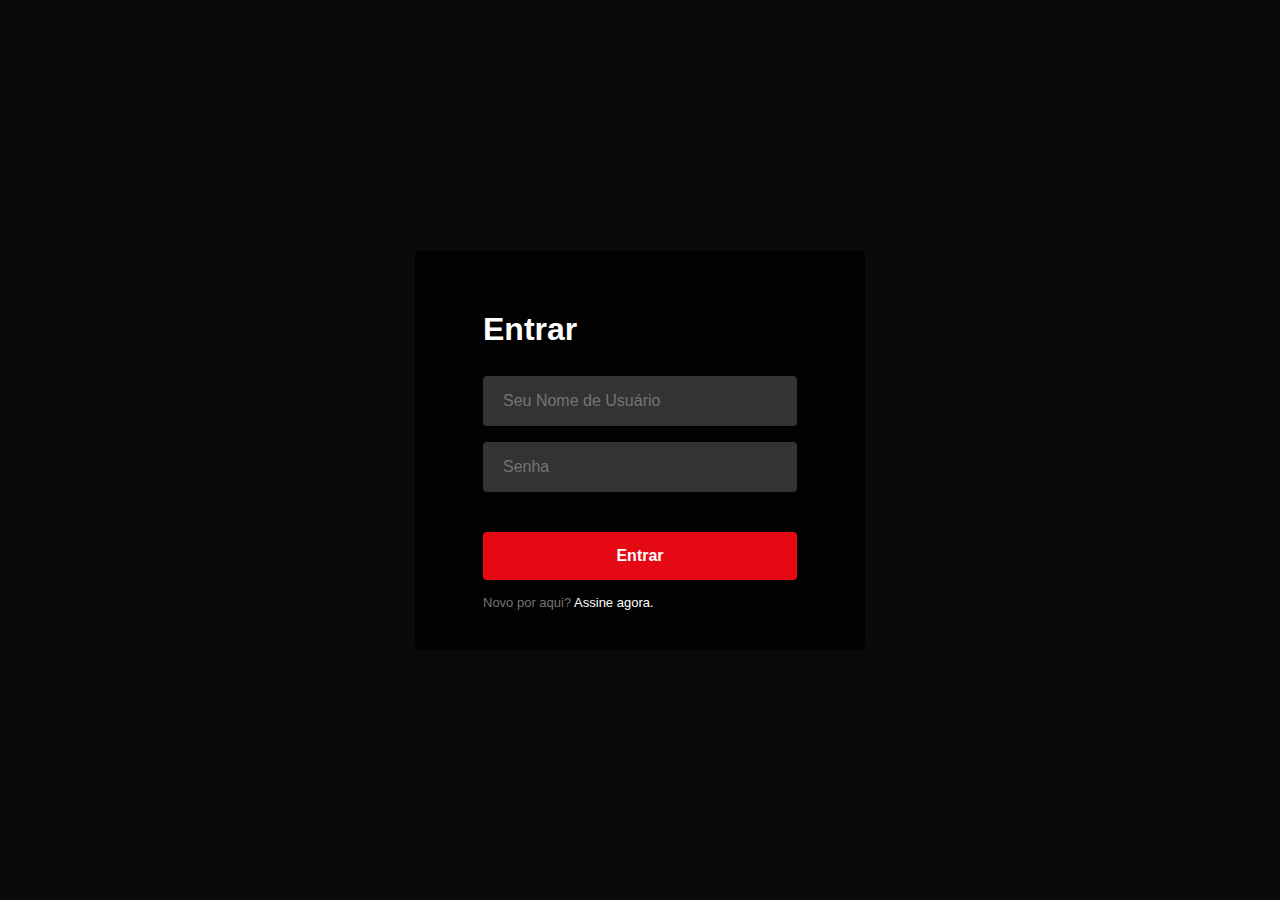
<file: frontend/pages/index.html>
<!DOCTYPE html>
<html lang="pt-br">

<head>
    <meta charset="UTF-8">
    <meta name="viewport" content="width=device-width, initial-scale=1.0">
    <title>NetMovie - Login</title>
    <link rel="stylesheet" href="../styles/styles.css">
</head>

<body>
    <div class="login-container">
        <div class="login-box">
            <h1>Entrar</h1>
            <form id="loginForm">
                <div class="input-group">
                    <input type="text" id="usernameInput" class="input-control" placeholder="Seu Nome de Usuário"
                        required>
                </div>
                <div class="input-group">
                    <input type="password" id="passwordInput" class="input-control" placeholder="Senha" required>
                </div>
                <button type="submit" class="btn-primary">Entrar</button>
                <div id="loginError"
                    style="color: var(--netflix-red); margin-top: 15px; font-size: 14px; text-align: center; display: none;">
                    Nome de usuário ou senha inválidos.
                </div>
                <div style="margin-top: 15px; color: #737373; font-size: 13px;">
                    Novo por aqui? <span style="color: #fff; cursor: pointer;">Assine agora.</span>
                </div>
            </form>
        </div>
    </div>
    <script src="../script/script.js"></script>
    <script>
        // Lógica Específica de Login
        document.getElementById('loginForm').addEventListener('submit', handleLogin);

        async function handleLogin(e) {
            e.preventDefault();
            const username = document.getElementById('usernameInput').value;
            const password = document.getElementById('passwordInput').value;
            const errorElement = document.getElementById('loginError');
            errorElement.style.display = 'none';

            try {
                // A função handleLogin está em script.js (veja a próxima seção)
                const success = await loginUser(username, password);

                if (success) {
                    window.location.href = 'movies.html';
                } else {
                    errorElement.style.display = 'block';
                }

            } catch (error) {
                console.error("Erro na comunicação com o servidor:", error);
                errorElement.innerText = "Erro ao conectar. Tente novamente.";
                errorElement.style.display = 'block';
            }
        }
    </script>
</body>

</html>
</file>
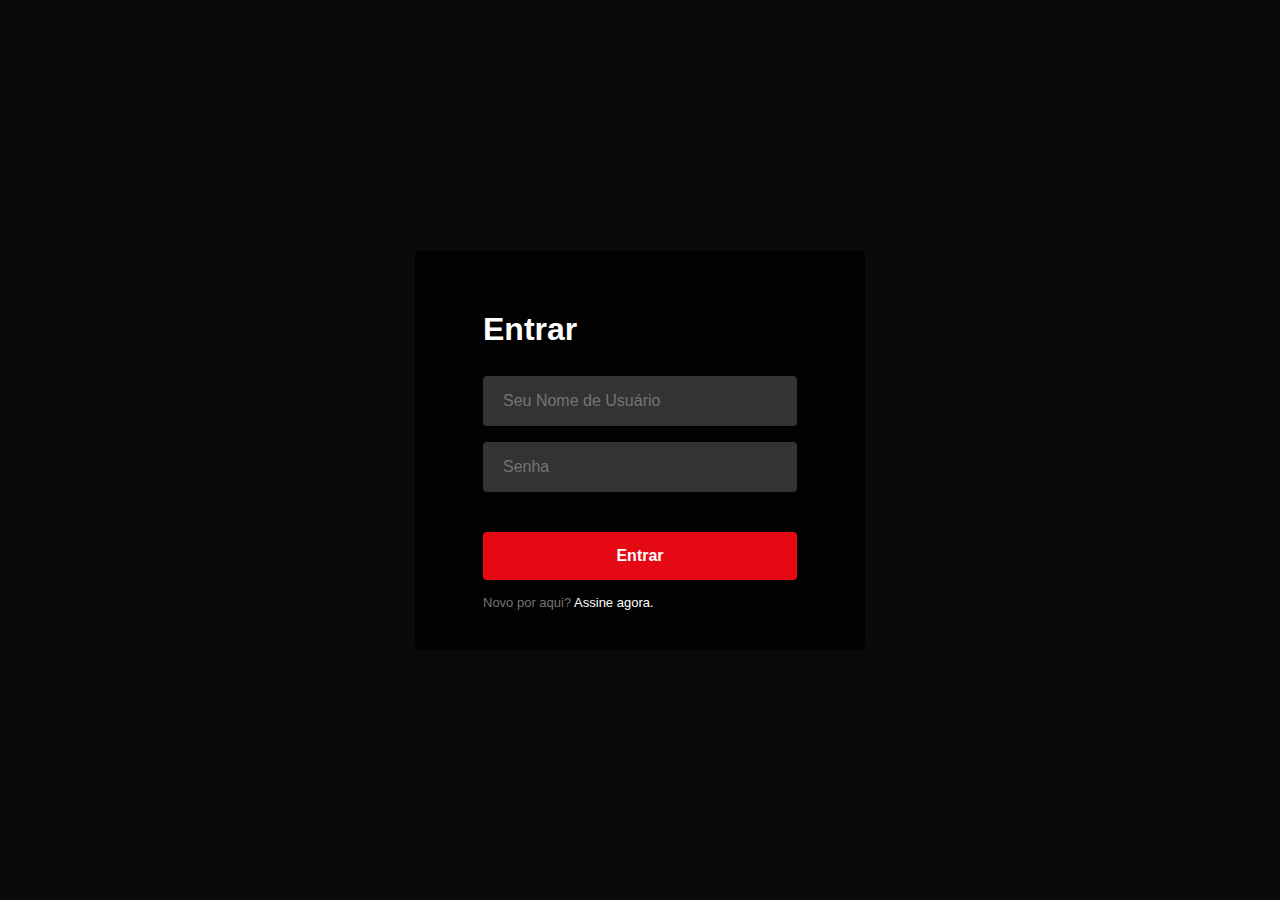
<file: frontend/pages/movies.html>
<!DOCTYPE html>
<html lang="pt-br">
<head>
    <meta charset="UTF-8">
    <meta name="viewport" content="width=device-width, initial-scale=1.0">
    <title>NetMovie - Avaliar</title>
    <link rel="stylesheet" href="../styles/styles.css">
</head>
<body>
    <nav class="navbar">
        <a href="#" class="logo">NETMOVIE</a>
        <div class="nav-links">
            <a href="../pages/movies.html" class="active">Avaliar Filmes</a>
            <a href="../pages/recommendations.html">Minhas Recomendações</a>
            <a href="#" onclick="logout()">Sair</a>
        </div>
    </nav>

    <div class="container">
        <h2 class="section-title">Avalie filmes para melhorar suas recomendações</h2>
        <div id="moviesGrid" class="movie-grid">
            <p style="color: #777;">Carregando catálogo...</p>
        </div>
    </div>

    <div id="customModal" class="modal-overlay">
        <div class="modal-box">
            <div class="modal-icon">★</div> <h3 class="modal-title">Avaliação Recebida!</h3>
            <p class="modal-message" id="modalMessageText">Sua nota foi salva com sucesso.</p>
            <button class="btn-modal" onclick="closeModal()">OK</button>
        </div>
    </div>

    <script src="../script/script.js"></script>
    <script>
        document.addEventListener('DOMContentLoaded', () => {
            checkAuth();
            loadAllMovies();
        });
    </script>
</body>
</file>
<file: frontend/styles/styles.css>
/* style.css */
:root {
    --netflix-red: #e50914;
    --netflix-black: #141414;
    --netflix-dark-gray: #181818;
    --netflix-light-gray: #b3b3b3;
    --white: #ffffff;
}

* {
    box-sizing: border-box;
    margin: 0;
    padding: 0;
}

body {
    background-color: var(--netflix-black);
    color: var(--white);
    font-family: 'Helvetica Neue', Helvetica, Arial, sans-serif;
    -webkit-font-smoothing: antialiased;
}

/* --- Login Screen --- */
.login-container {
    height: 100vh;
    display: flex;
    justify-content: center;
    align-items: center;
    background: linear-gradient(rgba(0, 0, 0, 0.5), rgba(0, 0, 0, 0.5)), url('https://assets.nflxext.com/ffe/siteui/vlv3/f841d4c7-10e1-40af-bcae-07a3f8dc141a/f6d7434e-d6de-4185-a6d4-c77a2d08737b/US-en-20220502-popsignuptwoweeks-perspective_alpha_website_medium.jpg');
    background-size: cover;
}

.login-box {
    background-color: rgba(0, 0, 0, 0.75);
    padding: 60px 68px 40px;
    border-radius: 4px;
    width: 100%;
    max-width: 450px;
}

.login-box h1 {
    margin-bottom: 28px;
    font-size: 32px;
}

.input-group {
    margin-bottom: 16px;
}

.input-control {
    width: 100%;
    height: 50px;
    background: #333;
    border: none;
    border-radius: 4px;
    color: #fff;
    padding: 16px 20px;
    font-size: 16px;
}

.btn-primary {
    width: 100%;
    background-color: var(--netflix-red);
    color: #fff;
    border: none;
    border-radius: 4px;
    height: 48px;
    font-size: 16px;
    font-weight: bold;
    cursor: pointer;
    margin-top: 24px;
    transition: background 0.2s;
}

.btn-primary:hover {
    background-color: #f40612;
}

/* --- Navbar --- */
.navbar {
    background-color: var(--netflix-black);
    padding: 20px 4%;
    display: flex;
    justify-content: space-between;
    align-items: center;
    position: sticky;
    top: 0;
    z-index: 100;
    box-shadow: 0 2px 10px rgba(0,0,0,0.5);
}

.logo {
    color: var(--netflix-red);
    font-size: 28px;
    font-weight: bold;
    text-decoration: none;
}

.nav-links a {
    color: var(--netflix-light-gray);
    text-decoration: none;
    margin-left: 20px;
    font-size: 14px;
    transition: color 0.3s;
}

.nav-links a:hover, .nav-links a.active {
    color: var(--white);
    font-weight: bold;
}

/* --- Content & Grid --- */
.container {
    padding: 20px 4%;
}

.section-title {
    font-size: 20px;
    margin-bottom: 15px;
    margin-top: 30px;
    font-weight: 500;
}

.movie-grid {
    display: grid;
    grid-template-columns: repeat(auto-fill, minmax(200px, 1fr));
    gap: 20px;
}

.movie-card {
    background-color: var(--netflix-dark-gray);
    border-radius: 4px;
    overflow: hidden; /* Garante que a imagem respeite as bordas arredondadas */
    transition: transform 0.3s;
    position: relative;
    cursor: pointer;
}

/* NOVA CLASSE para a imagem */
.movie-poster-img {
    width: 100%;
    height: 300px; /* Altura fixa para manter o grid alinhado */
    object-fit: cover; /* Corta a imagem para preencher sem esticar */
    display: block;
}

.movie-card:hover {
    transform: scale(1.05);
    z-index: 10;
}

.poster-placeholder {
    height: 300px;
    background: linear-gradient(45deg, #222, #444);
    display: flex;
    align-items: center;
    justify-content: center;
    color: #aaa;
    font-size: 40px;
    text-align: center;
    padding: 10px;
}

.movie-info {
    padding: 10px;
}

.movie-title {
    font-size: 14px;
    font-weight: bold;
    margin-bottom: 5px;
    white-space: nowrap;
    overflow: hidden;
    text-overflow: ellipsis;
}

.movie-meta {
    font-size: 11px;
    color: #a3a3a3;
    display: flex;
    justify-content: space-between;
}

/* --- Star Rating System --- */
.rating-stars {
    display: flex;
    justify-content: center;
    margin-top: 10px;
}

.star {
    font-size: 20px;
    color: #555;
    cursor: pointer;
    transition: color 0.2s;
}

.star:hover, .star.active {
    color: #e50914; /* Red stars for Netflix feel, or gold #ffd700 */
}

.recommendation-score {
    position: absolute;
    top: 10px;
    right: 10px;
    background: var(--netflix-red);
    padding: 4px 8px;
    border-radius: 4px;
    font-size: 12px;
    font-weight: bold;
}

/* --- Custom Modal (Netflix Style) --- */
.modal-overlay {
    display: none; /* Oculto por padrão */
    position: fixed;
    top: 0;
    left: 0;
    width: 100%;
    height: 100%;
    background-color: rgba(0, 0, 0, 0.85); /* Fundo bem escuro */
    z-index: 2000;
    justify-content: center;
    align-items: center;
    opacity: 0;
    transition: opacity 0.3s ease;
}

.modal-overlay.show {
    display: flex;
    opacity: 1;
}

.modal-box {
    background-color: #181818;
    width: 90%;
    max-width: 400px;
    padding: 30px;
    border-radius: 8px;
    box-shadow: 0 10px 30px rgba(0,0,0,0.5);
    text-align: center;
    transform: scale(0.8);
    transition: transform 0.3s cubic-bezier(0.175, 0.885, 0.32, 1.275);
    border: 1px solid #333;
}

.modal-overlay.show .modal-box {
    transform: scale(1);
}

.modal-icon {
    font-size: 50px;
    color: var(--netflix-red);
    margin-bottom: 20px;
}

.modal-title {
    font-size: 22px;
    margin-bottom: 10px;
    color: #fff;
    font-weight: bold;
}

.modal-message {
    font-size: 16px;
    color: #b3b3b3;
    margin-bottom: 25px;
}

.btn-modal {
    background-color: var(--netflix-red);
    color: white;
    padding: 12px 24px;
    border: none;
    border-radius: 4px;
    font-size: 16px;
    font-weight: bold;
    cursor: pointer;
    width: 100%;
    transition: background 0.2s;
}

.btn-modal:hover {
    background-color: #f40612;
}
</file>
